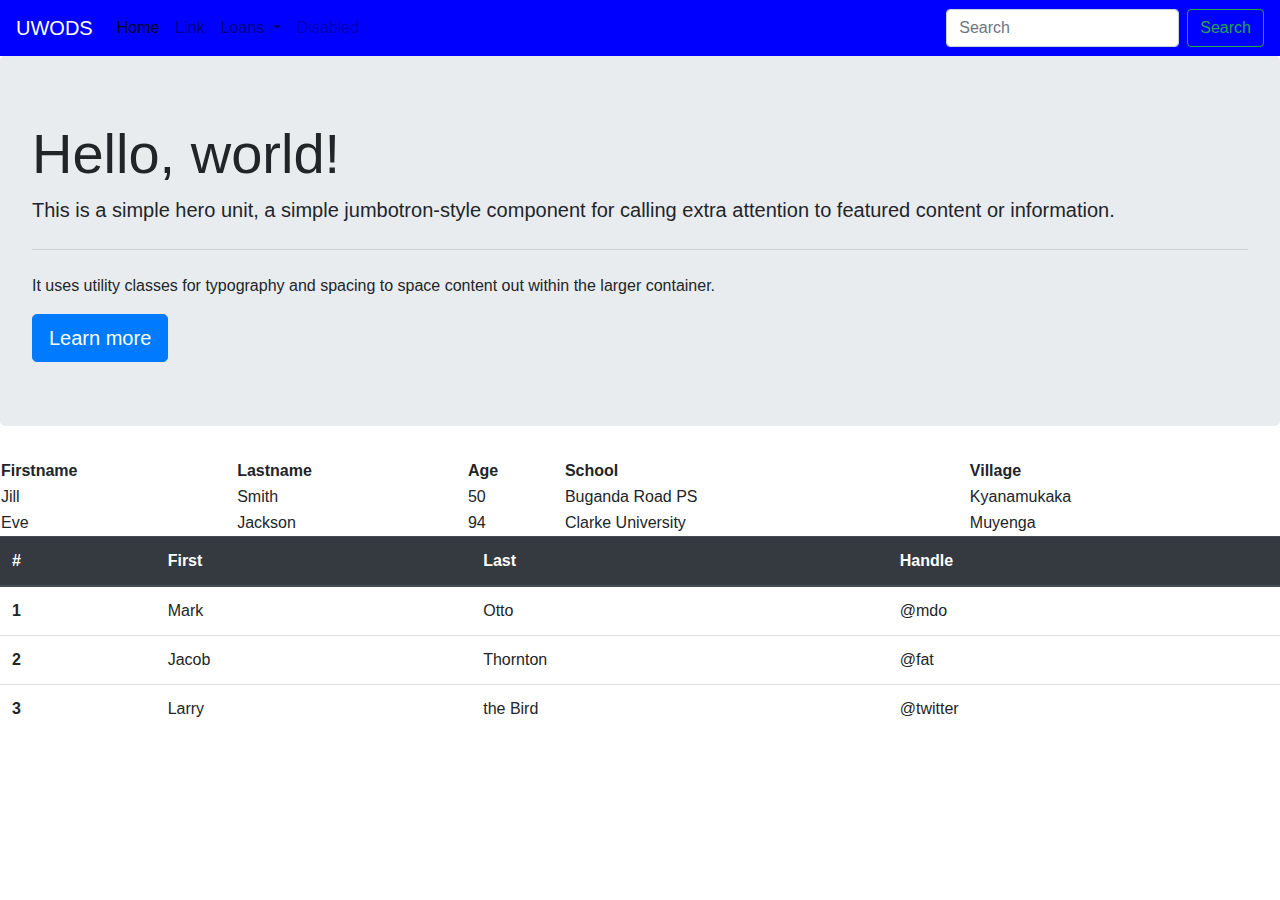
<file: bootstrap.html>
<!DOCTYPE html>
<html lang="en">
  <head>
    <!-- Required meta tags -->
    <meta charset="utf-8" />
    <meta
      name="viewport"
      content="width=device-width, initial-scale=1, shrink-to-fit=no"
    />

    <!-- Bootstrap CSS -->
    <link rel="stylesheet" href="CSS/bootstrap.css" />

    <title>Hello, world!</title>
    <style>
      .bg-light {
        background-color: blue !important;
      }
      .navbar-brand {
        color: white !important;
      }
    </style>
  </head>
  <body>
    <nav class="navbar navbar-expand-lg navbar-light bg-light">
      <a class="navbar-brand" href="#">UWODS</a>
      <button
        class="navbar-toggler"
        type="button"
        data-toggle="collapse"
        data-target="#navbarSupportedContent"
        aria-controls="navbarSupportedContent"
        aria-expanded="false"
        aria-label="Toggle navigation"
      >
        <span class="navbar-toggler-icon"></span>
      </button>

      <div class="collapse navbar-collapse" id="navbarSupportedContent">
        <ul class="navbar-nav mr-auto">
          <li class="nav-item active">
            <a class="nav-link" href="#"
              >Home <span class="sr-only">(current)</span></a
            >
          </li>
          <li class="nav-item">
            <a class="nav-link" href="#">Link</a>
          </li>
          <li class="nav-item dropdown">
            <a
              class="nav-link dropdown-toggle"
              href="#"
              id="navbarDropdown"
              role="button"
              data-toggle="dropdown"
              aria-haspopup="true"
              aria-expanded="false"
            >
              Loans
            </a>
            <div class="dropdown-menu" aria-labelledby="navbarDropdown">
              <a class="dropdown-item" href="#">Business Loan</a>
              <a class="dropdown-item" href="#">School Fees Loan</a>
              <div class="dropdown-divider"></div>
              <a class="dropdown-item" href="#">Something else here</a>
            </div>
          </li>
          <li class="nav-item">
            <a
              class="nav-link disabled"
              href="#"
              tabindex="-1"
              aria-disabled="true"
              >Disabled</a
            >
          </li>
        </ul>
        <form class="form-inline my-2 my-lg-0">
          <input
            class="form-control mr-sm-2"
            type="search"
            placeholder="Search"
            aria-label="Search"
          />
          <button class="btn btn-outline-success my-2 my-sm-0" type="submit">
            Search
          </button>
        </form>
      </div>
    </nav>

    <div class="jumbotron">
      <h1 class="display-4">Hello, world!</h1>
      <p class="lead">
        This is a simple hero unit, a simple jumbotron-style component for
        calling extra attention to featured content or information.
      </p>
      <hr class="my-4" />
      <p>
        It uses utility classes for typography and spacing to space content out
        within the larger container.
      </p>
      <a class="btn btn-primary btn-lg" href="#" role="button">Learn more</a>
    </div>
    <table style="width:100%">
      <tr>
        <th>Firstname</th>
        <th>Lastname</th>
        <th>Age</th>
        <th>School</th>
        <th>Village</th>
      </tr>
      <tr>
        <td>Jill</td>
        <td>Smith</td>
        <td>50</td>
        <td>Buganda Road PS</td>
        <td>Kyanamukaka</td>
      </tr>
      <tr>
        <td>Eve</td>
        <td>Jackson</td>
        <td>94</td>
        <td>Clarke University</td>
        <td>Muyenga</td>
      </tr>
    </table>

    <table class="table">
      <thead class="thead-dark">


        <tr>
          <th scope="col">#</th>
          <th scope="col">First</th>
          <th scope="col">Last</th>
          <th scope="col">Handle</th>
        </tr>
      </thead>
      <tbody>
        <tr>
          <th scope="row">1</th>
          <td>Mark</td>
          <td>Otto</td>
          <td>@mdo</td>
        </tr>
        <tr>
          <th scope="row">2</th>
          <td>Jacob</td>
          <td>Thornton</td>
          <td>@fat</td>
        </tr>
        <tr>
          <th scope="row">3</th>
          <td>Larry</td>
          <td>the Bird</td>
          <td>@twitter</td>
        </tr>
      </tbody>
       </table>

    <!-- Optional JavaScript -->
    <!-- jQuery first, then Popper.js, then Bootstrap JS -->
  </body>
</html>
</file>
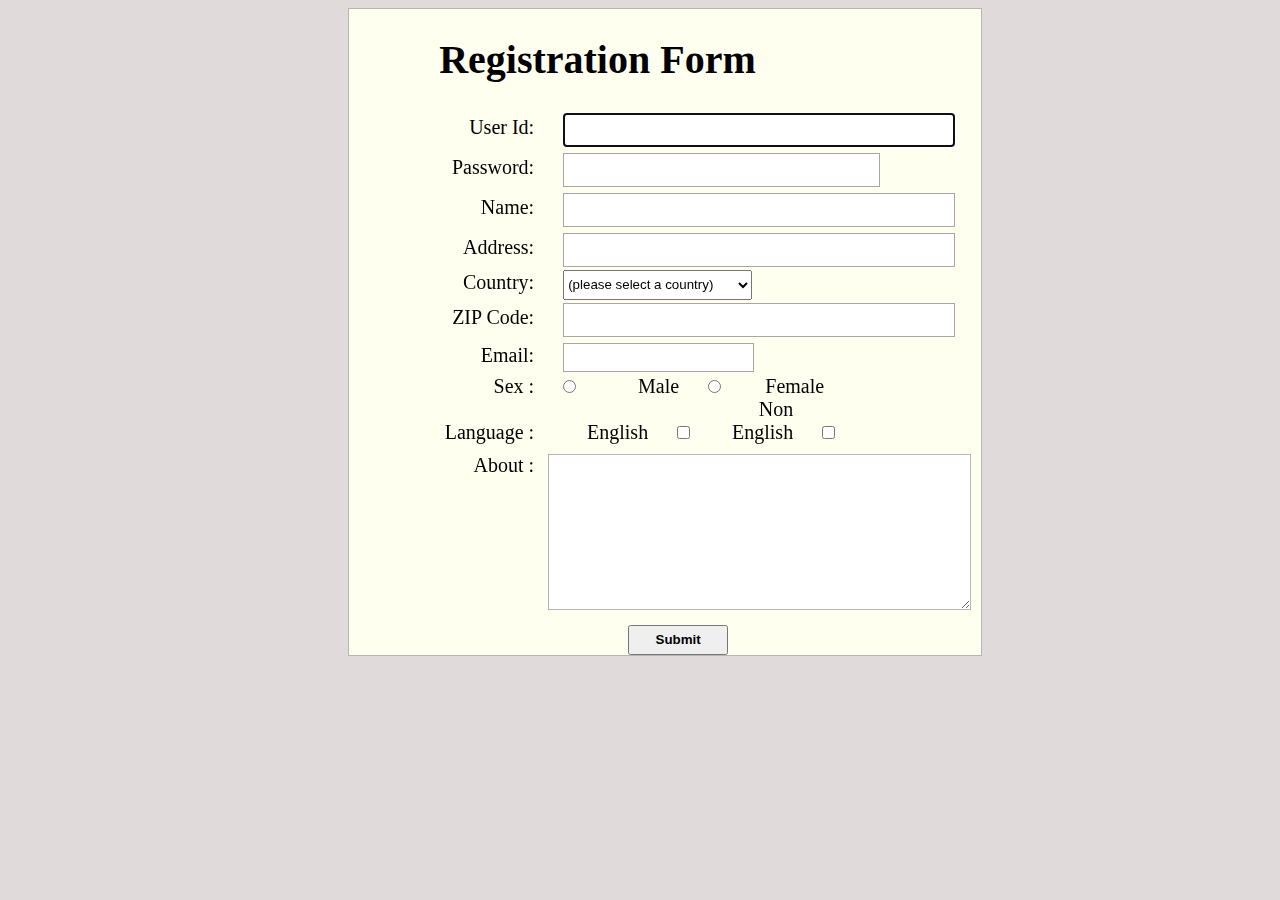
<file: registration.html>
<!DOCTYPE html>
<html lang="en">
  <head>
    
    <meta charset="UTF-8" />

    <style>
      .root {
        justify-content: center;
        margin-left: 9cm;
      }
      div {
        font-size: 20px;
      }
      input {
        padding: 6px;
        margin: 3px;
        border: solid 1px rgb(170, 166, 166);

        margin-left: 10px;
      }
      input[type="text"] {
        /*this is when one wants a specific feild that is when we use[] instead of {}*/
        width: 10cm;
        height: 20px;
      }
      label {
        display: inline-block;
        width: 95px;
        text-align: right;
        margin-right: 14px;
      }
    </style>
    <title>Registration Form</title>
  </head>
  <body onload="document.registration.userid.focus();" style="background-color: rgb(224, 218, 218); ">
    <!--onload, the curser will directly focus on the userid-->
    <div
      style="border:solid 1px rgb(185, 181, 181);background-color: ivory; height:auto; width:50%; "
      class="root"
    >
      <form
        action="#"
        style="margin-left: 90px;"
        name="registration"
        onSubmit="return +formValidation();"
      >
        <h1>Registration Form</h1>
        <!--use tab keys to move from one input field to the next-->
        <div>
          <label for="" class="inputLabel">User Id:</label>
          <input type="text" name="userid" size="12" id="userId" /> <!--we use size 12 because it determines the characters 12 -->
        </div>
        <div>
          <label for="" class="inputLabel">Password:</label>
          <input
            style="width: 8cm; height: 20px;"
            type="password"
            name="passid"
            id="password"
          />
        </div>
        <div>
          <label for="" class="inputLabel">Name:</label>
          <input type="text" name="name" />
        </div>
        <div>
          <label for="" class="inputLabel">Address:</label>
          <input type="text" name="uadd" />
        </div>
        <div>
          <label for="" class="inputLabel">Country:</label>
          <select
            name="Country"
            id="Country"
            title="country"
            aria-label="country"
            style="width: 5cm; height: 30px;margin-left: 10px;"
          >
            <option value="Country">(please select a country)</option>
            <option value="Country">Uganda</option>
          </select>
        </div>
        <div>
          <label for="" class="inputLabel">ZIP Code:</label>
          <input type="text" name="zipcode" />
        </div>
        <div>
          <label for="" class="inputLabel">Email:</label>
          <input type="email" name="email" />
        </div>
        <div style="display: inline-block;">
          <label>Sex :</label>

          <input
            type="radio"
            name="inlineRadioOptions"
            id="inlineRadio1"
            value="option1"
          />
          <label class="form-check-label" for="inlineRadio1">Male</label>
          <input
            class="form-check-input"
            type="radio"
            name="inlineRadioOptions"
            id="inlineRadio2"
            value="option2"
          />
          <label class="form-check-label" for="inlineRadio2">Female</label>
        </div>
        <div>
          <label>Language :</label>
          <label>English</label>
          <input type="checkbox" />
          <label>Non English</label>
          <input type="checkbox" />
        </div>
        <div style="display: flex; margin-top: 10px;">
          <label>About :</label>
          <div>
            <textarea
              name=""
              id=""
              cols="50"
              rows="10"
              style="border:solid 0.2px rgb(185, 182, 182);"
            ></textarea>
          </div>
        </div>
        <button
          type="submit"
          style="margin-left: 5cm; height: 30px; width: 100px; margin-top: 10px; font-weight: bolder;"
        >
          Submit
        </button>
      </form>
    </div>
    
    <!-- <script src="registaration.js" type="text/javascript"></script> -->
    <script src="validate1.js" type="text/javascript"></script>
  </body>
</html>
</file>
